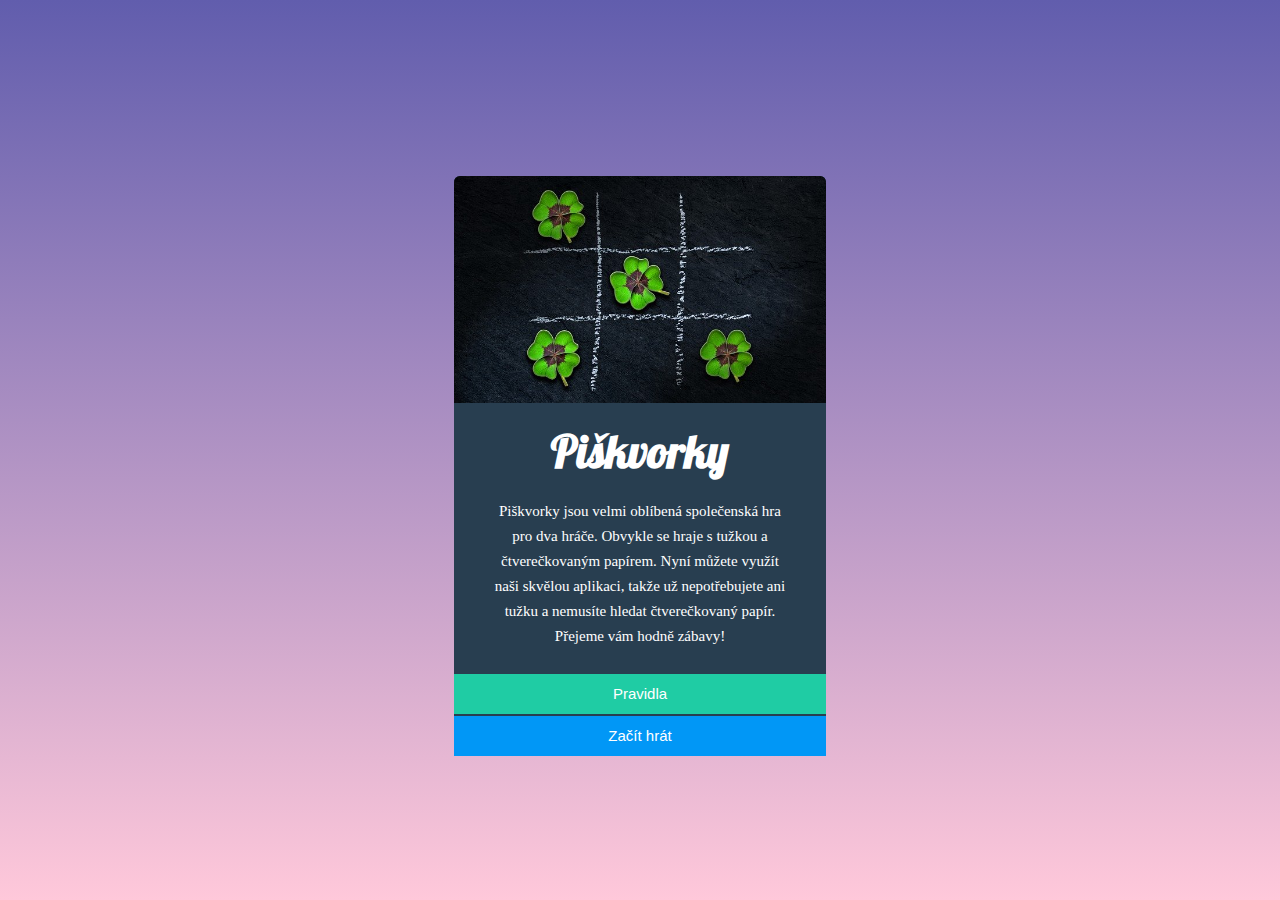
<file: index.html>
<!DOCTYPE html>
<html lang="en">
<head>
    <meta charset="UTF-8">
    <meta name="viewport" content="width=device-width, initial-scale=1.0">
    <title>Piškvorky</title>
    <link rel="stylesheet" href="styles.css">
</head>
<body>
 <div class="container">
    
     <img src="uvodni.jpg" alt="piskvorky">
   
    <h1>
        Piškvorky
    </h1>
        <p class="text">
            Piškvorky jsou velmi oblíbená společenská hra pro dva hráče. Obvykle se hraje s tužkou a čtverečkovaným papírem. 
        Nyní můžete využít naši skvělou aplikaci, takže už nepotřebujete ani tužku a nemusíte hledat čtverečkovaný papír. 
        Přejeme vám hodně zábavy!
         </p>
    <div class="buttons">
         <a class="button1" href="https://czechitas-podklady.cz/Piskvorky-pravidla/">Pravidla</a>

        <a class="button2" href="hra.html">Začít hrát</a>
    </div>
    </div> 
</body>
</html>
</file>
<file: styles.css>
@import url("https://fonts.googleapis.com/css2?family=Lobster&display=swap");

* {
    box-sizing: border-box;
    padding: 0;
    margin: 0;
    font-family: Verdana, Geneva, Tahoma, sans-serif;
  }

body {
    display: flex;
    flex-direction: column;
    align-items: center;
    justify-content: center;
    color: #ffffff;
    height: 100vh;
    margin: 0;
    padding: 0;
    background-image: linear-gradient(#615dad, #ffc8da);
}

.container {
    background-color: #283e50;
    display: flex;
    flex-direction: column;
    width: 29%;
    border-top-left-radius: 6px 6px;
    border-top-right-radius: 6px 6px;
}
 img {
    border-top-left-radius: 6px 6px;
    border-top-right-radius: 6px 6px;
 }
h1 {
    font-family: 'Lobster';
    font-size: 45px;
    text-align: center;
    margin: 20px;
}
p {
    font-family: Verdana;
    font-size: 15px;
    text-align: center;
    margin-left: 35px;
    margin-right: 35px;
    line-height: 25px;
    margin-bottom: 10px;
}
a {
    text-decoration: none;
    color: #ffffff;
    font-family: Verdana, Geneva, Tahoma, sans-serif;
}

.buttons {
    font-size: 15px;
    margin-top: 15px;
    padding-bottom: 0px;
    display: flex;
    flex-direction: column;
    text-align: center;
    height: 50px;
    width: 100%;
}

.button1 {
    background-color: #1fcca4;
    line-height: 40px;
    width: 100%;
    height: 40px;
    margin-bottom: 2px;
     }

.button2 {
    background-color: #0197f6;
    line-height: 40px;
    width: 100%;
    height: 40px;
    margin-bottom: 0px;
}

.button1:hover {
    background-color: #1cbb96;
}

.button2:hover {
    background-color: #0090e9;
}
</file>
